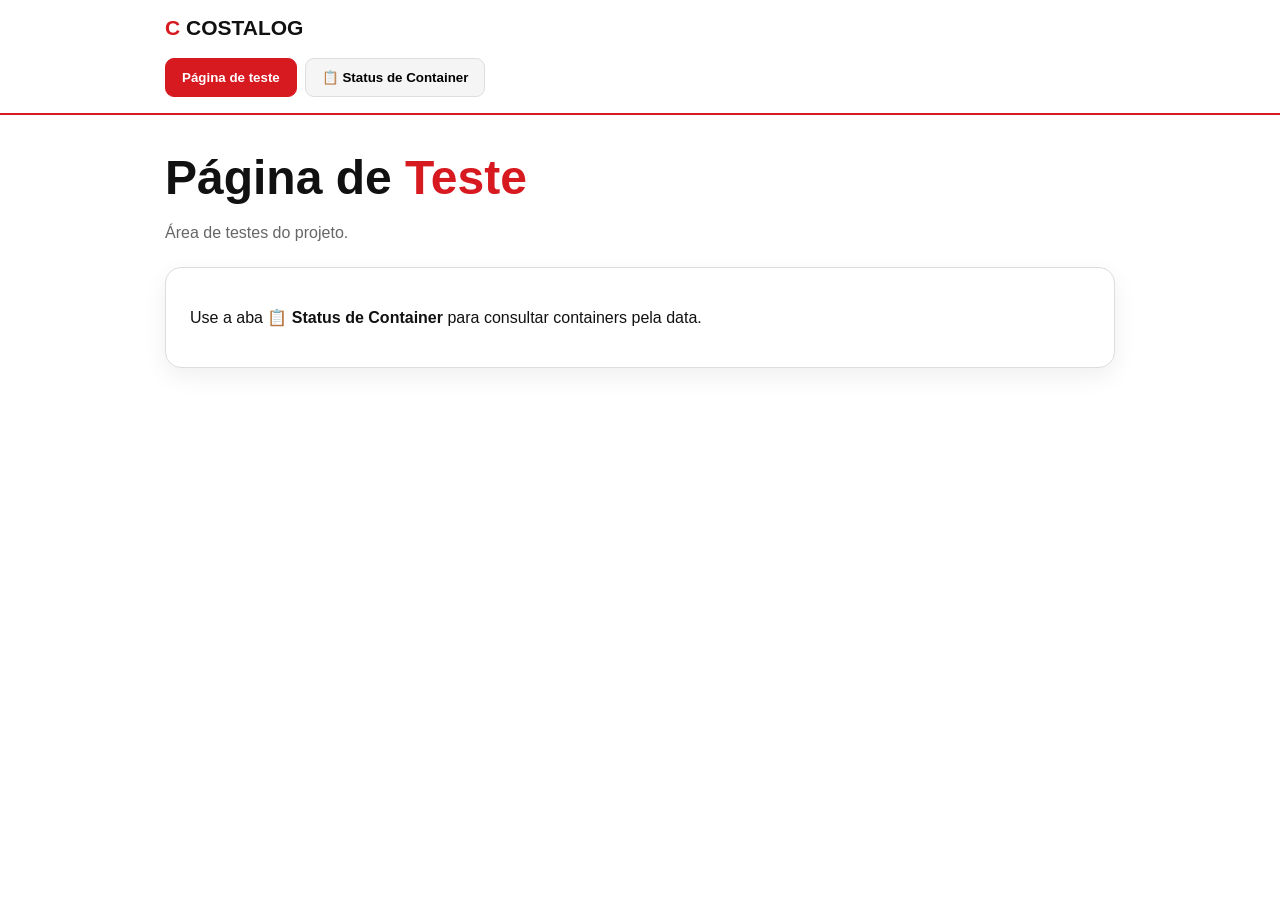
<file: consulta.html>
<!doctype html>
<html lang="pt-BR">
<head>
<meta charset="utf-8">
<meta name="viewport" content="width=device-width,initial-scale=1">
<title>Status de Container | COSTALOG</title>
<style>
:root{--bg:#fff;--card:#fff;--surface:#f5f5f5;--text:#111;--muted:#666;--line:#ddd;--red:#d71920;--blue:#0d6efd}
*{box-sizing:border-box}body{margin:0;font-family:Arial,sans-serif;background:var(--bg);color:var(--text)}
.top{border-bottom:2px solid var(--red);padding:16px 0}.wrap{width:min(950px,92%);margin:auto}.brand{font-weight:900;font-size:21px}.brand span{color:var(--red)}
.tabs{display:flex;gap:8px;margin-top:18px;flex-wrap:wrap}.tab{border:1px solid var(--line);background:var(--surface);padding:11px 16px;border-radius:9px;cursor:pointer;font-weight:800}.tab.active{background:var(--red);color:#fff;border-color:var(--red)}
main{padding:35px 0 70px}h1{font-size:clamp(30px,6vw,48px);margin:0 0 10px}.intro{color:var(--muted);line-height:1.5}.card{margin-top:22px;background:var(--card);border:1px solid var(--line);border-radius:16px;padding:24px;box-shadow:0 8px 25px #0001}
.panel{display:none}.panel.active{display:block}label{font-weight:800;display:block;margin:15px 0 7px}input,textarea{width:100%;padding:13px;border:1px solid var(--line);border-radius:9px;background:var(--surface);font-size:16px}textarea{min-height:220px;resize:vertical;font-family:monospace}.buttons{display:flex;gap:10px;margin-top:12px;flex-wrap:wrap}.btn{border:0;border-radius:9px;padding:13px 17px;font-weight:800;cursor:pointer}.primary{background:var(--red);color:#fff}.blue{background:var(--blue);color:#fff}.gray{background:var(--surface);border:1px solid var(--line)}
.table{margin-top:20px;border:1px solid var(--line);border-radius:10px;overflow:hidden}.row{display:grid;grid-template-columns:1fr 1fr;gap:15px;padding:12px 15px;border-bottom:1px solid var(--line)}.row:last-child{border-bottom:0}.head{font-weight:900;background:var(--surface)}.status{font-weight:700}.whatsapp{margin-top:18px;padding:15px;background:var(--surface);border:1px solid var(--line);border-radius:9px;white-space:pre-wrap;line-height:1.5}.hidden{display:none}.msg{margin-top:18px;padding:12px;background:var(--surface);border-radius:9px;color:var(--muted)}.hint{font-size:13px;color:var(--muted);margin-top:7px}
@media(max-width:600px){.row{grid-template-columns:1fr}.head{display:none}.buttons{flex-direction:column}.btn{width:100%}}
</style>
</head>
<body>
<header class="top"><div class="wrap"><div class="brand"><span>C</span> COSTALOG</div><div class="tabs"><button class="tab active" onclick="abrirAba('inicio',this)">Página de teste</button><button class="tab" onclick="abrirAba('status',this)">📋 Status de Container</button></div></div></header>
<main><div class="wrap">
<section id="inicio" class="panel active"><h1>Página de <span style="color:var(--red)">Teste</span></h1><p class="intro">Área de testes do projeto.</p><div class="card"><p>Use a aba <b>📋 Status de Container</b> para consultar containers pela data.</p></div></section>
<section id="status" class="panel"><h1>Status de <span style="color:var(--red)">Container</span></h1><p class="intro">Selecione a data da coluna A e informe os containers. O sistema consulta o container na coluna T e retorna o status da coluna AY.</p>
<div class="card">
<label for="data">📅 Data da operação</label><input id="data" type="date"><div class="hint">A data será usada para filtrar a coluna A da planilha.</div>
<label for="entrada">📦 Containers</label><textarea id="entrada" placeholder="HAMU2635788
TCNU6894772
MRKU6243716
KKTU8188495"></textarea>
<div class="buttons"><button class="btn primary" onclick="consultar()">🔎 CONSULTAR</button><button id="copiar" class="btn blue hidden" onclick="copiar()">📋 COPIAR PARA WHATSAPP</button><button class="btn gray" onclick="limpar()">LIMPAR</button></div>
<div id="resultado"></div></div></section>
</div></main>
<script>
const API='https://script.google.com/macros/s/AKfycbxyAgJZpSXA-tZ2u5jmni49jhcAJ2T062byfXGPmLVMK8j7tRN5cfsPR6WYImFTZ3Xm/exec';
let textoWhatsapp='';
function abrirAba(id,botao){document.querySelectorAll('.panel').forEach(x=>x.classList.remove('active'));document.querySelectorAll('.tab').forEach(x=>x.classList.remove('active'));document.getElementById(id).classList.add('active');botao.classList.add('active')}
function consultar(){
 const lista=document.getElementById('entrada').value.split(/[\n,;]+/).map(x=>x.trim()).filter(Boolean);
 const data=document.getElementById('data').value;
 if(!lista.length){alert('Digite pelo menos um container.');return}
 if(!data){alert('Selecione uma data.');return}
 document.getElementById('resultado').innerHTML='<div class="msg">🔎 Consultando...</div>';
 document.getElementById('copiar').classList.add('hidden');
 let url=API+'?containers='+encodeURIComponent(lista.join(','))+'&date='+encodeURIComponent(data);
 fetch(url).then(r=>r.json()).then(d=>{
  if(!d.success)throw new Error(d.erro||'Erro na consulta');
  textoWhatsapp=d.whatsapp;
  let h='<div class="table"><div class="row head"><div>CONTAINER</div><div>STATUS</div></div>';
  d.resultados.forEach(x=>h+='<div class="row"><div><b>'+esc(x.container)+'</b></div><div class="status">'+esc(x.status)+'</div></div>');
  h+='</div><div class="whatsapp">'+esc(textoWhatsapp)+'</div>';
  document.getElementById('resultado').innerHTML=h;
  document.getElementById('copiar').classList.remove('hidden');
 }).catch(e=>document.getElementById('resultado').innerHTML='<div class="msg">❌ '+esc(e.message)+'</div>')
}
function copiar(){navigator.clipboard.writeText(textoWhatsapp).then(()=>alert('✅ Copiado para o WhatsApp!')).catch(()=>alert('Selecione o texto e copie manualmente.'))}
function limpar(){document.getElementById('entrada').value='';document.getElementById('data').value='';document.getElementById('resultado').innerHTML='';document.getElementById('copiar').classList.add('hidden');textoWhatsapp=''}
function esc(v){return String(v).replace(/[&<>"']/g,m=>({'&':'&amp;','<':'&lt;','>':'&gt;','"':'&quot;',"'":'&#39;'}[m]))}
</script>
</body></html>
</file>
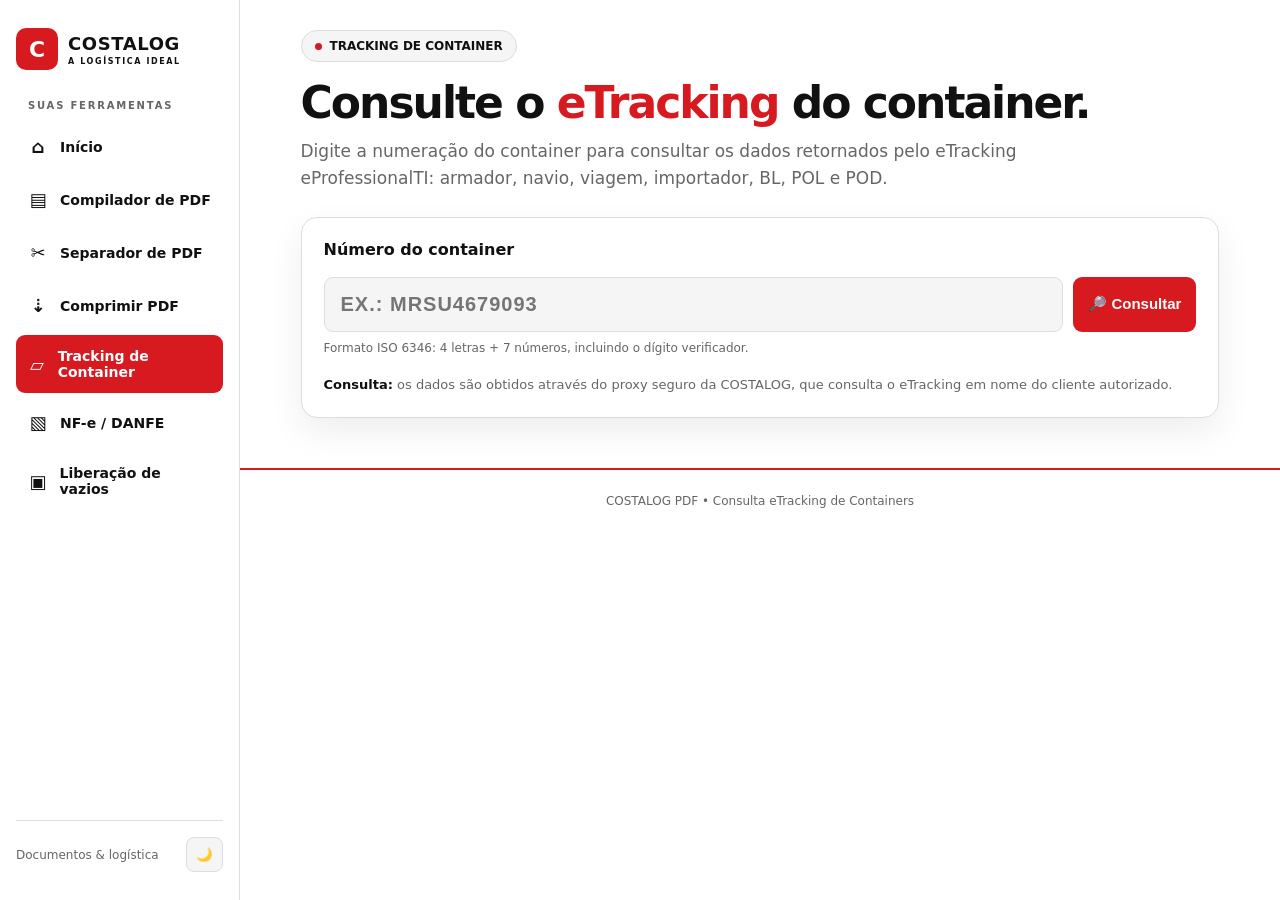
<file: container.html>
<!doctype html>
<html lang="pt-BR">
<head>
<meta charset="utf-8">
<meta name="viewport" content="width=device-width,initial-scale=1">
<title>eTracking Container | COSTALOG</title>
<meta name="description" content="Consulta de container no estilo eTracking, com dados reais de armador, navio, viagem, BL, importador, POL e POD.">
<style>
:root{--bg:#fff;--card:#fff;--surface:#f5f5f5;--text:#111;--muted:#666;--line:#ddd;--red:#d71920;--red2:#a80f15;--ok:#16803c;--warn:#8a5a00}
html.dark{--bg:#080808;--card:#121212;--surface:#101010;--text:#fff;--muted:#aaa;--line:#2b2b2b}
*{box-sizing:border-box}html{scroll-behavior:smooth}body{margin:0;font-family:Inter,system-ui,-apple-system,BlinkMacSystemFont,"Segoe UI",sans-serif;background:var(--bg);color:var(--text);min-height:100vh}.wrap{width:min(1050px,92%);margin:auto}
.topbar{background:var(--bg);border-bottom:2px solid var(--red)}.nav{height:82px;display:flex;align-items:center;justify-content:space-between;gap:20px}.brand{display:flex;align-items:center;gap:11px;text-decoration:none;color:var(--text)}.mark{width:45px;height:45px;border-radius:9px;background:linear-gradient(135deg,var(--red),var(--red2));color:#fff;display:grid;place-items:center;font-weight:950;font-size:21px}.brand strong{display:block;font-size:20px;letter-spacing:.7px}.brand small{display:block;font-size:8px;letter-spacing:2.5px;font-weight:900;margin-top:2px}.navlinks{display:flex;gap:8px;align-items:center}.navlinks a,.theme{border:1px solid var(--line);background:var(--card);color:var(--text);padding:10px 13px;border-radius:8px;text-decoration:none;font-weight:750;cursor:pointer}.navlinks a:hover,.theme:hover{background:var(--red);border-color:var(--red);color:#fff}
main{padding:58px 0 70px}.hero{margin-bottom:24px}.eyebrow{display:inline-flex;padding:8px 13px;border:1px solid var(--line);border-radius:99px;background:var(--surface);font-size:12px;font-weight:850}.dot{width:7px;height:7px;border-radius:50%;background:var(--red);margin:4px 8px 0 0}.hero h1{font-size:clamp(36px,6vw,58px);line-height:1;margin:18px 0 12px;letter-spacing:-2px}.hero h1 span{color:var(--red)}.hero p{color:var(--muted);font-size:17px;line-height:1.6;max-width:760px}
.card{background:var(--card);border:1px solid var(--line);border-radius:16px;padding:28px;box-shadow:0 14px 35px #00000012}.search{display:flex;gap:10px;margin-top:18px}.search input{flex:1;min-width:0;padding:15px 16px;border:1px solid var(--line);border-radius:9px;background:var(--surface);color:var(--text);font-size:20px;font-weight:800;letter-spacing:1px;text-transform:uppercase;outline:none}.search input:focus{border-color:var(--red);box-shadow:0 0 0 3px #d7192020}.search button{border:0;border-radius:9px;padding:0 22px;background:var(--red);color:#fff;font-weight:850;font-size:15px;cursor:pointer}.search button:hover{background:var(--red2)}
.hint{font-size:12px;color:var(--muted);margin-top:9px}.result{margin-top:20px;display:none}.result.show{display:block}.resultbox{border:1px solid var(--line);border-left:5px solid var(--red);border-radius:12px;padding:20px;background:var(--surface)}.status{font-size:12px;font-weight:850;letter-spacing:.5px;margin-bottom:7px}.name{font-size:28px;font-weight:900;margin:0 0 5px}.code{font-family:ui-monospace,SFMono-Regular,Menlo,monospace;font-weight:850;letter-spacing:2px}.details{display:grid;grid-template-columns:repeat(3,1fr);gap:10px;margin-top:16px}.detail{border:1px solid var(--line);border-radius:9px;padding:12px;background:var(--card)}.detail b{display:block;font-size:11px;color:var(--muted);margin-bottom:4px}.detail span{font-weight:800}.note{margin-top:18px;color:var(--muted);font-size:12px;line-height:1.55}.info{margin-top:20px;color:var(--muted);font-size:13px;line-height:1.6}.info strong{color:var(--text)}
.error{color:#b00000}.ok{color:var(--ok)}.warning{color:var(--warn)}footer{border-top:2px solid var(--red);padding:24px 0;text-align:center;color:var(--muted);font-size:12px}
@media(max-width:700px){.nav{height:72px}.navlinks a{display:none}.search{flex-direction:column}.search button{height:50px}.details{grid-template-columns:1fr}.card{padding:20px}}
.topbar{border-bottom:2px solid var(--red);background:var(--card)}.topbar .nav{height:70px;display:flex;align-items:center;justify-content:space-between;gap:12px}.topbar .brand{display:flex;align-items:center;gap:10px;text-decoration:none;color:var(--text);white-space:nowrap}.topbar .mark{width:42px;height:42px;border-radius:9px;background:linear-gradient(135deg,var(--red),var(--red2));color:#fff;display:grid;place-items:center;font-weight:950}.topbar .brand strong{display:block;font-size:18px;letter-spacing:.6px}.topbar .brand small{display:block;font-size:7px;letter-spacing:2px;font-weight:900}.topbar .navlinks{display:flex;gap:6px;align-items:center;overflow-x:auto}.topbar .navlinks a,.topbar .theme{border:1px solid var(--line);background:var(--card);color:var(--text);padding:8px 10px;border-radius:8px;text-decoration:none;font-weight:800;cursor:pointer;white-space:nowrap}.topbar .theme{font-size:15px}.topbar .navlinks a:hover,.topbar .theme:hover{border-color:var(--red)}@media(max-width:850px){.topbar .brand small{display:none}.topbar .brand strong{font-size:16px}.topbar .navlinks a{font-size:12px;padding:7px 8px}.topbar .navlinks a:nth-child(3),.topbar .navlinks a:nth-child(4){display:none}}@media(max-width:560px){.topbar .nav{height:auto;min-height:64px;padding:8px 0}.topbar .navlinks{max-width:70vw}.topbar .navlinks a:nth-child(2){display:none}}</style>
<style>
/* Navegação das ferramentas */
.topbar .nav{height:auto;min-height:76px;flex-wrap:wrap;padding:14px 0;gap:14px}
.topbar .navlinks{display:flex;flex-wrap:nowrap;overflow-x:auto;max-width:100%;gap:5px;padding:5px;background:var(--surface,#f5f5f5);border:1px solid var(--line,#ddd);border-radius:12px}
.topbar .navlinks a{display:block!important;border:0;padding:10px 14px;border-radius:8px;font-size:13px;white-space:nowrap;background:transparent}
.topbar .navlinks a[aria-current="page"]{background:var(--red,#d71920);color:#fff;box-shadow:0 3px 9px #d7192025}
.topbar .navlinks .theme{flex-shrink:0}
@media(max-width:850px){.topbar .navlinks{width:100%;max-width:100%;}.topbar .brand small{display:block}.topbar .navlinks a{display:block!important}}
</style><link rel="stylesheet" href="./navigation.css?v=2"><script src="./navigation.js?v=2" defer></script><link rel="stylesheet" href="./tool-layout.css?v=1"></head>
<body>
<button id="sidebarToggle" class="sidebar-mobile" aria-expanded="false" aria-controls="toolSidebar" type="button">☰ COSTALOG <span>Ferramentas</span></button><button id="sidebarShade" class="sidebar-shade" tabindex="-1" aria-label="Fechar menu" type="button"></button><aside id="toolSidebar" class="costalog-sidebar"><button id="sidebarClose" class="sidebar-close" aria-label="Fechar menu" type="button">×</button><a class="brand" href="./"><span class="mark">C</span><span><strong>COSTALOG</strong><small>A LOGÍSTICA IDEAL</small></span></a><div><p class="sidebar-caption">SUAS FERRAMENTAS</p><nav aria-label="Ferramentas"><a href="./index.html"><span class="sidebar-icon" aria-hidden="true">⌂</span>Início</a><a href="./compilador.html"><span class="sidebar-icon" aria-hidden="true">▤</span>Compilador de PDF</a><a href="./separador.html"><span class="sidebar-icon" aria-hidden="true">✂</span>Separador de PDF</a><a href="./comprimir.html"><span class="sidebar-icon" aria-hidden="true">⇣</span>Comprimir PDF</a><a href="./container.html" aria-current="page"><span class="sidebar-icon" aria-hidden="true">▱</span>Tracking de Container</a><a href="./nfe.html"><span class="sidebar-icon" aria-hidden="true">▧</span>NF-e / DANFE</a><a href="./liberacao.html"><span class="sidebar-icon" aria-hidden="true">▣</span>Liberação de vazios</a></nav></div><div class="sidebar-bottom"><span>Documentos & logística</span><button id="theme" class="theme" type="button" aria-label="Alternar tema claro e escuro">🌙</button></div></aside>
<main><div class="wrap">
<section class="hero">
<span class="eyebrow"><span class="dot"></span> TRACKING DE CONTAINER</span>
<h1>Consulte o <span>eTracking</span> do container.</h1>
<p>Digite a numeração do container para consultar os dados retornados pelo eTracking eProfessionalTI: armador, navio, viagem, importador, BL, POL e POD.</p>
</section>
<section class="card">
<label for="container"><strong>Número do container</strong></label>
<div class="search"><input id="container" maxlength="11" autocomplete="off" placeholder="Ex.: MRSU4679093"><button id="search">🔎 Consultar</button></div>
<div class="hint">Formato ISO 6346: 4 letras + 7 números, incluindo o dígito verificador.</div>
<div id="result" class="result"></div>
<div class="info"><strong>Consulta:</strong> os dados são obtidos através do proxy seguro da COSTALOG, que consulta o eTracking em nome do cliente autorizado.</div>
</section>
</div></main>
<footer>COSTALOG PDF • Consulta eTracking de Containers</footer>
<script>
(function(){
const key='costalog-theme',root=document.documentElement,button=document.getElementById('theme');
function apply(dark){root.classList.toggle('dark',dark);localStorage.setItem(key,dark?'dark':'light');if(button)button.textContent=dark?'☀️':'🌙'}
apply(localStorage.getItem(key)==='dark');if(button)button.onclick=()=>apply(!root.classList.contains('dark'));
})();

function calcCheck(s){
const vals={A:10,B:12,C:13,D:14,E:15,F:16,G:17,H:18,I:19,J:20,K:21,L:23,M:24,N:25,O:26,P:27,Q:28,R:29,S:30,T:31,U:32,V:34,W:35,X:36,Y:37,Z:38};
let sum=0;for(let i=0;i<10;i++){const c=s[i],v=/[A-Z]/.test(c)?vals[c]:Number(c);sum+=v*Math.pow(2,i)}
const r=sum%11;return r===10?0:r
}

async function show(){
const raw=document.getElementById('container').value.toUpperCase().replace(/[^A-Z0-9]/g,'');
const out=document.getElementById('result');out.className='result show';

if(raw.length!==11||!/^[A-Z]{4}[0-9]{7}$/.test(raw)){
out.innerHTML='<div class="resultbox"><div class="status error">NÚMERO INVÁLIDO</div><p>Digite 11 caracteres no formato 4 letras + 7 números.</p></div>';return;
}

const check=Number(raw[10]),expected=calcCheck(raw.slice(0,10));
if(check!==expected){
out.innerHTML='<div class="resultbox"><div class="status warning">ATENÇÃO: DÍGITO VERIFICADOR INCONSISTENTE</div><div class="code">'+raw+'</div><p>O dígito informado é <strong>'+check+'</strong>, mas a validação ISO 6346 indica <strong>'+expected+'</strong>.</p><p>Corrija a numeração antes de consultar.</p></div>';return;
}

out.innerHTML='<div class="resultbox"><div class="status">CONSULTANDO ETRACKING...</div><div class="code">'+raw+'</div><p>Aguarde...</p></div>';

try{
const response=await fetch('https://SEU-WORKER.workers.dev/container',{
method:'POST',
headers:{'Content-Type':'application/json'},
body:JSON.stringify({container:raw})
});

if(!response.ok)throw new Error('HTTP '+response.status);
const data=await response.json();
if(!data.success)throw new Error(data.msg||'Consulta não autorizada');

const c=data.container||{};
const fields=[
['TIPO',c.tipo],['ARMADOR',c.armador],['NAVIO',c.navio],['VIAGEM',c.viagem],
['IMPORTADOR',c.importador],['BILL OF LADING',c.bl],['POL',c.pol],['POD',c.pod]
];

const cards=fields.filter(x=>x[1]!==undefined&&x[1]!==null&&String(x[1]).trim()!=='')
.map(x=>'<div class="detail"><b>'+x[0]+'</b><span>'+escapeHtml(String(x[1]))+'</span></div>').join('');

out.innerHTML='<div class="resultbox"><div class="status ok">CONSULTA REALIZADA PELO ETRACKING</div><h2 class="name">'+escapeHtml(c.armador||'Armador não informado')+'</h2><div class="code">'+raw+'</div><div class="details">'+cards+'</div><div class="note"><strong>Fonte:</strong> eTracking eProfessionalTI.</div></div>';

}catch(err){
console.error(err);
out.innerHTML='<div class="resultbox"><div class="status warning">NÃO FOI POSSÍVEL CONSULTAR O ETRACKING</div><div class="code">'+raw+'</div><p>'+escapeHtml(err.message||'Erro desconhecido')+'</p><div class="note">O proxy da COSTALOG ainda precisa estar publicado e configurado no endereço acima. Depois de publicar o Worker, substituiremos apenas esse endereço pelo URL real do Worker.</div></div>';
}
}

function escapeHtml(value){return value.replace(/[&<>"']/g,m=>({'&':'&amp;','<':'&lt;','>':'&gt;','"':'&quot;',"'":'&#39;'}[m]));}
document.getElementById('search').onclick=show;
document.getElementById('container').addEventListener('keydown',e=>{if(e.key==='Enter')show()});
</script>
<script>
(function(){
  const key='costalog-theme';
  const root=document.documentElement;
  const button=document.getElementById('theme');
  const apply=mode=>{
    const dark=mode==='dark';
    root.classList.toggle('dark',dark);
    localStorage.setItem(key,dark?'dark':'light');
    if(button) button.textContent=dark?'☀️':'🌙';
  };
  apply(localStorage.getItem(key)==='dark'?'dark':'light');
  if(button) button.addEventListener('click',()=>apply(root.classList.contains('dark')?'light':'dark'));
})();
</script></body>
</html>
</file>
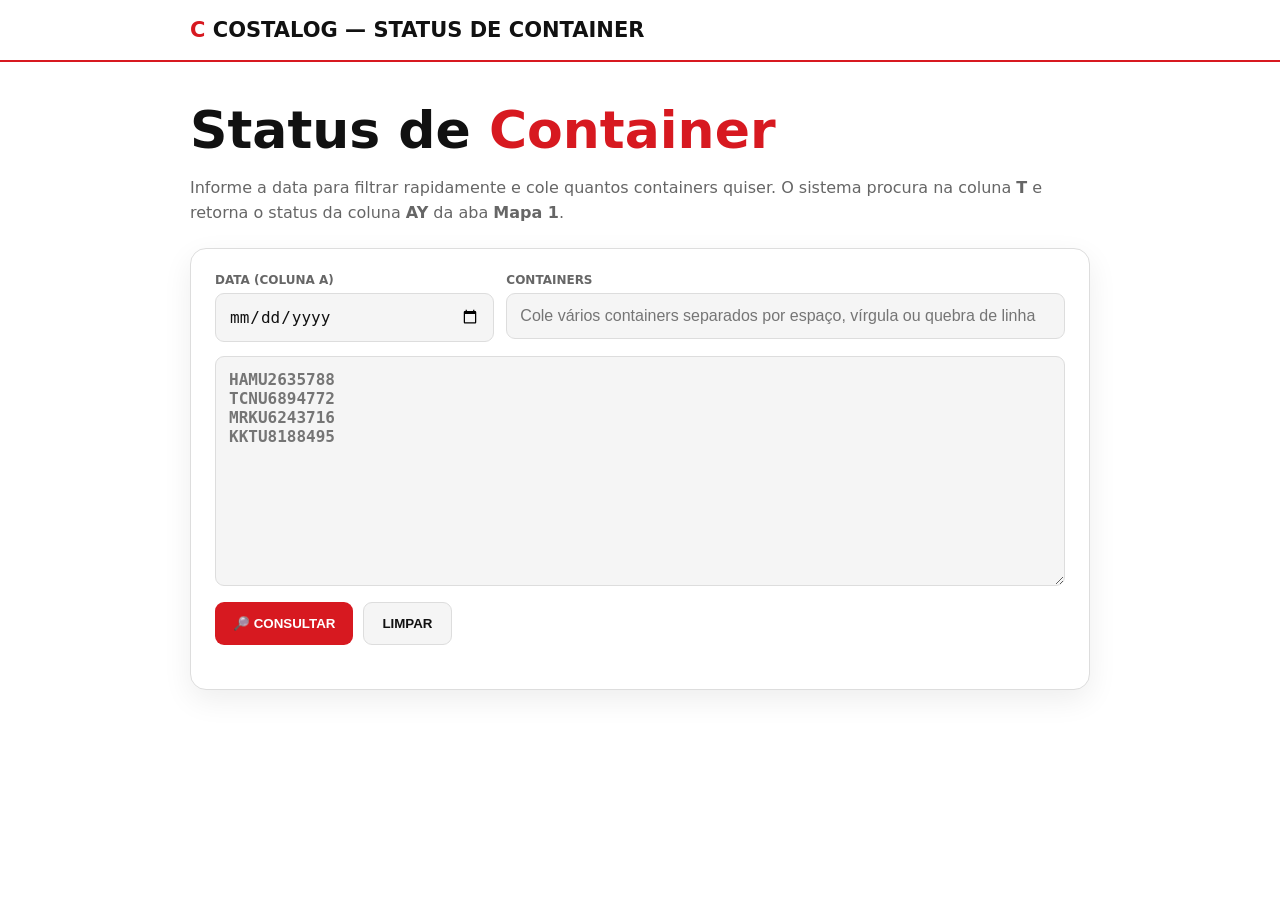
<file: status-de-container.html>
<!doctype html>
<html lang="pt-BR">
<head>
<meta charset="utf-8">
<meta name="viewport" content="width=device-width,initial-scale=1">
<title>Status de Container | COSTALOG</title>
<style>
:root{--bg:#fff;--card:#fff;--surface:#f5f5f5;--text:#111;--muted:#666;--line:#ddd;--red:#d71920;--blue:#0d6efd;--green:#16803c}
*{box-sizing:border-box}body{margin:0;font-family:Inter,system-ui,-apple-system,"Segoe UI",sans-serif;background:var(--bg);color:var(--text)}
.wrap{width:min(900px,92%);margin:auto}.top{border-bottom:2px solid var(--red);padding:18px 0}.brand{font-weight:900;font-size:21px}.brand span{color:var(--red)}
main{padding:38px 0 70px}h1{font-size:clamp(32px,6vw,52px);margin:0 0 8px}h1 span{color:var(--red)}.intro{color:var(--muted);line-height:1.55}
.card{margin-top:22px;background:var(--card);border:1px solid var(--line);border-radius:16px;padding:24px;box-shadow:0 10px 30px #00000012}
.filters{display:grid;grid-template-columns:1fr 2fr;gap:12px;margin-bottom:14px}.field label{display:block;font-size:12px;font-weight:850;margin-bottom:6px;color:var(--muted)}input,textarea{width:100%;padding:13px;border:1px solid var(--line);border-radius:9px;background:var(--surface);color:var(--text);outline:none;font-size:16px}input:focus,textarea:focus{border-color:var(--red)}textarea{min-height:230px;resize:vertical;font:600 16px monospace}
.buttons{display:flex;gap:10px;margin-top:12px}.btn{border:0;border-radius:9px;padding:13px 18px;font-weight:850;cursor:pointer}.primary{background:var(--red);color:#fff}.blue{background:var(--blue);color:#fff}.gray{background:var(--surface);color:var(--text);border:1px solid var(--line)}.hidden{display:none}
#resultado{margin-top:20px}.table{border:1px solid var(--line);border-radius:10px;overflow:hidden}.row{display:grid;grid-template-columns:1fr 1.5fr;gap:15px;padding:12px 14px;border-bottom:1px solid var(--line)}.row:last-child{border-bottom:0}.head{font-weight:900;background:var(--surface);font-size:12px}.status{font-weight:750}.notfound{color:#a00}.empty{color:#8a5a00}.whatsapp{margin-top:18px;padding:16px;border:1px solid var(--line);border-radius:10px;background:var(--surface);white-space:pre-wrap;line-height:1.55;font-family:Arial,sans-serif}.msg{padding:12px;border-radius:9px;background:var(--surface);color:var(--muted)}.count{margin-top:9px;font-size:12px;color:var(--muted)}
@media(max-width:650px){.filters{grid-template-columns:1fr}.buttons{flex-direction:column}.row{grid-template-columns:1fr}.head{display:none}}
</style>
</head>
<body>
<header class="top"><div class="wrap"><div class="brand"><span>C</span> COSTALOG — STATUS DE CONTAINER</div></div></header>
<main><div class="wrap">
<h1>Status de <span>Container</span></h1>
<p class="intro">Informe a data para filtrar rapidamente e cole quantos containers quiser. O sistema procura na coluna <b>T</b> e retorna o status da coluna <b>AY</b> da aba <b>Mapa 1</b>.</p>
<section class="card">
<div class="filters">
<div class="field"><label for="data">DATA (COLUNA A)</label><input id="data" type="date"></div>
<div class="field"><label for="entrada">CONTAINERS</label><input id="entradaRapida" placeholder="Cole vários containers separados por espaço, vírgula ou quebra de linha"></div>
</div>
<textarea id="entrada" placeholder="HAMU2635788
TCNU6894772
MRKU6243716
KKTU8188495"></textarea>
<div class="buttons"><button class="btn primary" onclick="consultar()">🔎 CONSULTAR</button><button id="copiar" class="btn blue hidden" onclick="copiar()">📋 COPIAR PARA WHATSAPP</button><button class="btn gray" onclick="limpar()">LIMPAR</button></div>
<div id="resultado"></div>
</section></div></main>
<script>
const API='https://script.google.com/macros/s/AKfycbxyAgJZpSXA-tZ2u5jmni49jhcAJ2T062byfXGPmLVMK8j7tRN5cfsPR6WYImFTZ3Xm/exec';
let textoWhatsapp='';
const entrada=document.getElementById('entrada');
const entradaRapida=document.getElementById('entradaRapida');
entradaRapida.addEventListener('input',()=>{entrada.value=entradaRapida.value.replace(/[,;]+/g,'\n').replace(/\s+/g,'\n');});
entrada.addEventListener('input',()=>{entradaRapida.value='';});
function consultar(){
 const lista=entrada.value.split(/[\s,;]+/).map(x=>x.trim().toUpperCase()).filter(Boolean);
 const data=document.getElementById('data').value;
 if(!lista.length){alert('Digite pelo menos um container.');return;}
 document.getElementById('resultado').innerHTML='<div class="msg">🔎 Consultando '+lista.length+' container(s)...</div>';
 document.getElementById('copiar').classList.add('hidden');
 let url=API+'?containers='+encodeURIComponent(lista.join(','));
 if(data)url+='&data='+encodeURIComponent(data);
 fetch(url).then(r=>r.json()).then(dataRet=>{
  if(!dataRet.success)throw new Error(dataRet.erro||'Erro na consulta');
  textoWhatsapp=dataRet.whatsapp;
  let html='<div class="table"><div class="row head"><div>CONTAINER</div><div>STATUS</div></div>';
  dataRet.resultados.forEach(x=>{const cls=x.status==='NÃO ENCONTRADO'?'notfound':(x.status==='STATUS VAZIO'?'empty':'');html+='<div class="row"><div><b>'+esc(x.container)+'</b></div><div class="status '+cls+'">'+esc(x.status)+'</div></div>';});
  html+='</div><div class="count">'+dataRet.resultados.length+' container(s) consultado(s)'+(data?' • filtro: '+data:'')+'</div><div class="whatsapp">'+esc(textoWhatsapp)+'</div>';
  document.getElementById('resultado').innerHTML=html;
  document.getElementById('copiar').classList.remove('hidden');
 }).catch(e=>{document.getElementById('resultado').innerHTML='<div class="msg">❌ '+esc(e.message)+'</div>';});
}
function copiar(){navigator.clipboard.writeText(textoWhatsapp).then(()=>alert('✅ Copiado para o WhatsApp!')).catch(()=>alert('Selecione o texto e copie manualmente.'));}
function limpar(){entrada.value='';entradaRapida.value='';document.getElementById('data').value='';document.getElementById('resultado').innerHTML='';document.getElementById('copiar').classList.add('hidden');textoWhatsapp='';}
function esc(v){return String(v).replace(/[&<>"']/g,m=>({'&':'&amp;','<':'&lt;','>':'&gt;','"':'&quot;',"'":'&#39;'}[m]));}
</script>
</body>
</html>
</file>
<file: navigation.css>
body{padding-left:240px}.costalog-sidebar{position:fixed;inset:0 auto 0 0;width:240px;z-index:110;background:var(--card,#fff);border-right:1px solid var(--line,#ddd);padding:28px 16px;display:flex;flex-direction:column;gap:30px;color:var(--text,#111)}.costalog-sidebar .brand{display:flex;gap:10px;align-items:center;color:inherit;text-decoration:none}.costalog-sidebar .mark{display:grid;place-items:center;width:42px;height:42px;background:#d71920;color:#fff;border-radius:10px;font-size:22px;font-weight:900}.costalog-sidebar .brand strong{display:block;font-size:18px;letter-spacing:.6px}.costalog-sidebar .brand small{display:block;font-size:8px;letter-spacing:1.6px;margin-top:3px}.sidebar-caption{font-size:10px;letter-spacing:1.8px;font-weight:800;color:var(--muted,#666);padding:0 12px;margin:0 0 12px}.costalog-sidebar nav{display:flex;flex-direction:column;gap:6px}.costalog-sidebar nav a{display:flex;align-items:center;gap:12px;padding:13px 12px;border-radius:9px;text-decoration:none;font-size:14px;font-weight:650;color:inherit;transition:background .15s}.costalog-sidebar nav a:hover{background:var(--surface,#f5f5f5)}.costalog-sidebar nav a[aria-current=page]{background:#d71920;color:#fff}.sidebar-icon{width:20px;text-align:center;font-size:18px}.sidebar-bottom{margin-top:auto;border-top:1px solid var(--line,#ddd);padding-top:16px;display:flex;align-items:center;justify-content:space-between;gap:12px;font-size:12px;color:var(--muted,#666)}.costalog-sidebar .theme{border:1px solid var(--line,#ddd);border-radius:8px;padding:9px;background:var(--surface,#f5f5f5);cursor:pointer;color:inherit}.sidebar-mobile,.sidebar-shade{display:none}.costalog-sidebar a:focus-visible,.sidebar-mobile:focus-visible,.sidebar-close:focus-visible{outline:3px solid #d71920;outline-offset:3px}.sidebar-close{display:none}.wrap{max-width:1280px}.tools{grid-template-columns:repeat(2,minmax(0,1fr))!important}
@media(max-width:800px){body{padding-left:0;padding-top:62px}.sidebar-mobile{display:flex;align-items:center;gap:12px;position:fixed;inset:0 0 auto 0;height:62px;width:100%;z-index:109;border:0;border-bottom:1px solid var(--line,#ddd);background:var(--card,#fff);color:var(--text,#111);padding:0 20px;text-align:left;font:700 15px system-ui;cursor:pointer}.sidebar-mobile span{margin-left:auto;font-weight:500;font-size:12px}.costalog-sidebar{transform:translateX(-100%);transition:transform .2s;max-width:85vw}.sidebar-open .costalog-sidebar{transform:translateX(0)}.sidebar-open .sidebar-shade{display:block;position:fixed;inset:0;background:#0007;z-index:109;border:0}.sidebar-close{display:block;position:absolute;right:8px;top:8px;background:none;border:0;color:inherit;font-size:24px;cursor:pointer}.sidebar-open{overflow:hidden}.tools{grid-template-columns:1fr!important}}
</file>
<file: tool-layout.css>
:root{
  --bg:#fff;--card:#fff;--surface:#f5f5f5;--text:#111;--muted:#666;--line:#ddd;
  --red:#d71920;--red2:#a80f15;--ok:#16803c;--warn:#8a5a00
}
html.dark{--bg:#080808;--card:#121212;--surface:#101010;--text:#fff;--muted:#aaa;--line:#2b2b2b}
*{box-sizing:border-box}
html{scroll-behavior:smooth}
body{
  margin:0;min-height:100vh;background:var(--bg);color:var(--text);
  font-family:Inter,system-ui,-apple-system,BlinkMacSystemFont,"Segoe UI",sans-serif
}
main{width:min(1280px,94%);max-width:none!important;margin:0 auto!important;padding:30px 0 50px!important}
.wrap{width:min(1280px,94%)!important;max-width:1280px!important;margin-left:auto!important;margin-right:auto!important}

.hero{
  margin:0 0 24px!important;padding:0!important;text-align:left!important;
  background:none!important;border:0!important
}
.hero .eyebrow,.eyebrow{
  display:inline-flex!important;align-items:center;padding:8px 13px!important;
  border:1px solid var(--line)!important;border-radius:99px!important;
  background:var(--surface)!important;color:var(--text)!important;
  font-size:12px!important;font-weight:850!important;letter-spacing:0!important
}
.eyebrow .dot,.dot{
  width:7px;height:7px;border-radius:50%;background:var(--red);
  margin:0 8px 0 0;display:inline-block;flex:0 0 auto
}
.hero h1{
  font-size:clamp(30px,4vw,44px)!important;line-height:1.05!important;
  margin:18px 0 12px!important;letter-spacing:-2px!important;color:var(--text)!important
}
.hero h1 span{color:var(--red)!important}
.hero p,.intro{
  color:var(--muted)!important;font-size:17px!important;line-height:1.6!important;
  max-width:760px!important;margin:0!important
}

.card,.panel,.box{
  background:var(--card)!important;border:1px solid var(--line)!important;
  border-radius:16px!important;padding:22px!important;
  box-shadow:0 14px 35px #00000012!important
}
.box{margin-bottom:18px}
.box:first-of-type,.panel{border-top:1px solid var(--line)!important}

.drop{
  border:2px dashed #bbb!important;border-radius:18px!important;padding:42px 20px!important;
  text-align:center!important;background:var(--surface)!important;transition:.2s!important
}
.drop:hover,.drop.over{
  border-color:var(--red)!important;background:color-mix(in srgb,var(--red) 7%,var(--surface))!important
}
.drop h2{font-size:20px;margin:12px 0 6px}
.drop p,.drop small{color:var(--muted)!important}

.btn,.search button,.track-btn{
  border:0;border-radius:9px!important;padding:11px 15px!important;
  font-weight:800!important;cursor:pointer;text-decoration:none
}
.btn.primary,.primary,.search button,.track-btn{
  background:var(--red)!important;color:#fff!important;border-color:var(--red)!important
}
.btn.primary:hover,.primary:hover,.search button:hover,.track-btn:hover{background:var(--red2)!important}
.btn.secondary,.secondary,.ghost,.btn:not(.primary){
  background:var(--surface)!important;color:var(--text)!important;border:1px solid var(--line)!important
}

input[type="text"],input[type="search"],.field,.key,.search input,.track-input{
  border:1px solid var(--line)!important;border-radius:9px!important;
  background:var(--surface)!important;color:var(--text)!important;outline:none
}
input:focus,.field:focus,.key:focus,.search input:focus,.track-input:focus{
  border-color:var(--red)!important;box-shadow:0 0 0 3px #d7192020!important
}

.filebar,.footer,.head{gap:12px}
.modes{gap:12px!important}
.mode{
  border:1px solid var(--line)!important;border-radius:12px!important;
  background:var(--card)!important;color:var(--text)!important
}
.mode.active,.mode:has(input:checked){
  border-color:var(--red)!important;background:color-mix(in srgb,var(--red) 6%,var(--card))!important;
  box-shadow:0 0 0 1px var(--red)!important
}
.mode input{accent-color:var(--red)}
.resultbox,.item,.detail,.stats div,.modal-section{
  border-color:var(--line)!important;background:var(--surface)!important
}
.resultbox{border-left-color:var(--red)!important}
.muted,.small,.note,.hint,.info,.privacy,.status{color:var(--muted)!important}

@media(max-width:700px){
  main,.wrap{width:min(94%,1280px)!important}
  main{padding:24px 0 40px!important}
  .card,.panel,.box{padding:20px!important}
  .hero h1{font-size:clamp(30px,9vw,40px)!important}
  .hero p,.intro{font-size:15px!important}
}
</file>
